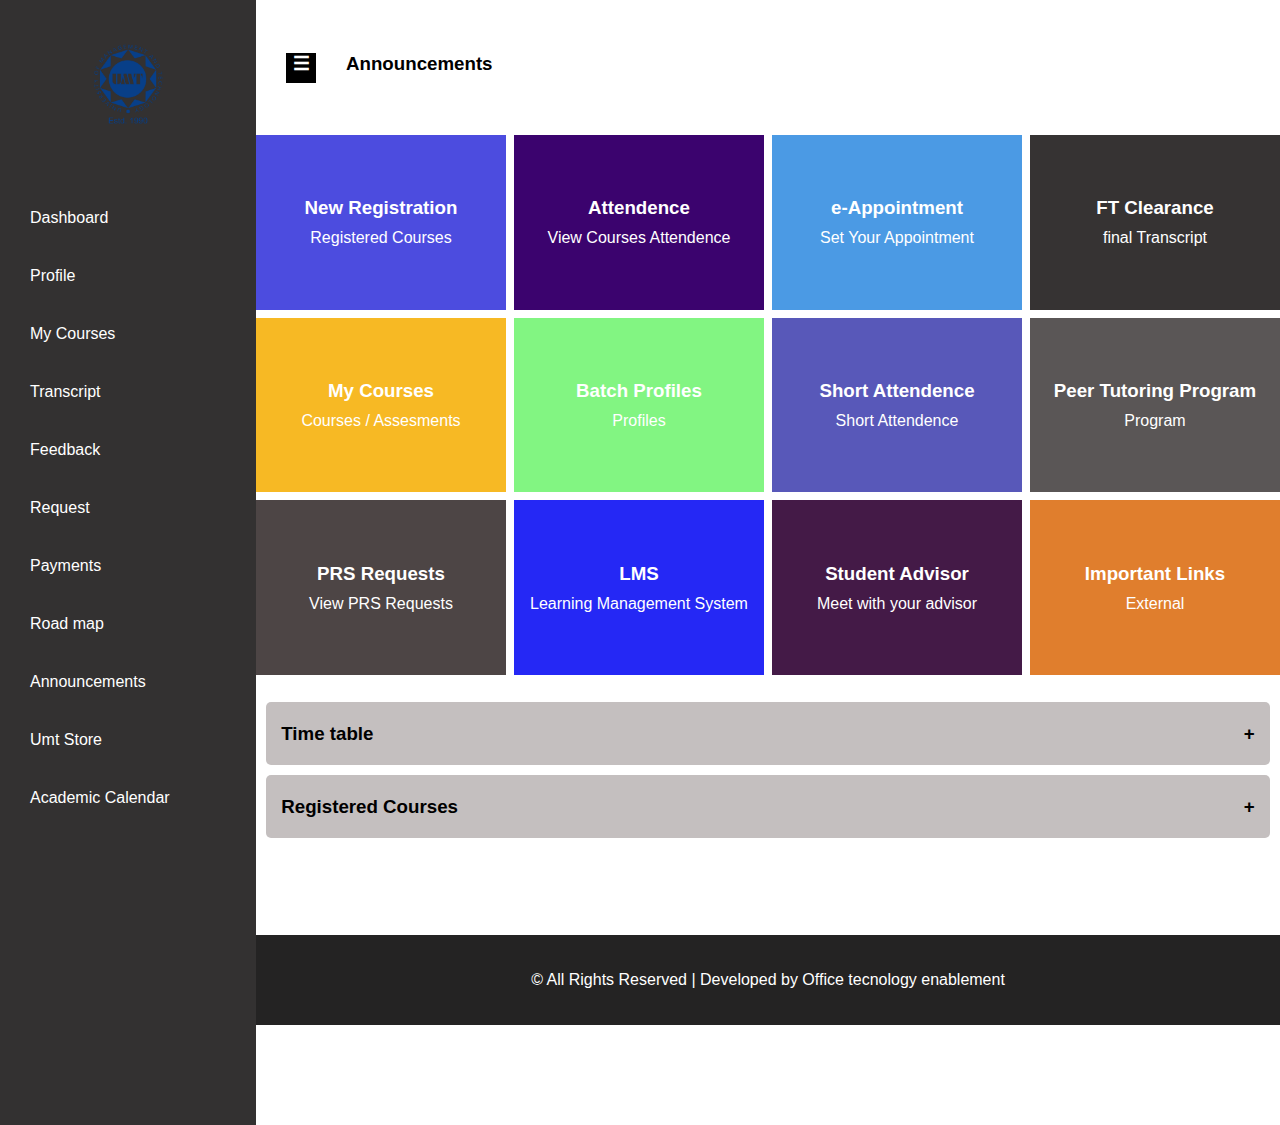
<file: index.html>
<!DOCTYPE html>
<html lang="en">
<head>
    <meta charset="UTF-8">
    <meta name="viewport" content="width=device-width, initial-scale=1.0">
    <title>Document</title>
    <link rel="stylesheet" href="/style1.css">
</head>
<body>

    
    <div class="sidebar">

            <div class="logo">
                <img src="/UMT_Logo.png" alt="logo" id="logoimage">
            </div>
                <div class="links">
                    <a href="">Dashboard</a>
                    <a href="">Profile</a>
                    <a href="">My Courses</a>
                    <a href="">Transcript</a>
                    <a href="">Feedback</a>
                    <a href="">Request</a>
                    <a href="">Payments</a>
                    <a href="">Road map</a>
                    <a href="">Announcements</a>
                    <a href="">Umt Store</a>
                    <a href="">Academic Calendar</a>
                </div>
    </div>
                    <div class="mainbody">

                        <div class="head">

                            <div class="headdata">

                                <h3 id="hem">☰</h3>
                                <h3 id="Announcements">Announcements</h3>
                            </div>
                        </div>

                        <div class="cardsection">

                            <div class="cards" id="card01">
                                <h3>New Registration</h3>
                                <p>Registered Courses</p>
                            </div>
                            <div class="cards" id="card001">

                                <h3>Attendence</h3>
                                <p>View Courses Attendence</p>

                            </div>
                            <div class="cards" id="card1">

                                <h3>e-Appointment</h3>
                                <p>Set Your Appointment</p>
                            </div>
                            <div class="cards" id="card2">

                                <h3>FT Clearance</h3>
                                <p>final Transcript</p>
                            </div>
                            <div class="cards" id="card3">

                                <h3>My Courses</h3>
                                <p>Courses / Assesments</p>
                            </div>
                            <div class="cards" id="card4">

                                <h3>Batch Profiles</h3>
                                <p>Profiles</p>
                            </div>
                            <div class="cards" id="card5">

                                <h3>Short Attendence</h3>
                                <p>Short Attendence</p>
                            </div>
                            <div class="cards" id="card6">

                                <h3>Peer Tutoring Program</h3>
                                <p>Program</p>
                            </div>
                            <div class="cards" id="card7">

                                <h3>PRS Requests</h3>
                                <p>View PRS Requests</p>
                            </div>
                            <div class="cards" id="card8">

                                <h3>LMS</h3>
                                <p>Learning Management System</p>
                            </div>
                            <div class="cards" id="card9">

                                <h3>Student Advisor</h3>
                                <p>Meet with your advisor</p>
                            </div>
                            <div class="cards" id="card10">
                                <h3>Important Links</h3>
                                <p>External</p>
                            </div>
                        </div>

                                <div class="bottom">
                                    <div class="timetable"><h3>Time table</h3> <h3>+</h3></div>
                                    <div class="timetable"><h3>Registered Courses</h3> <h3>+</h3></div>
                                </div>


                                <div class="footer">

                                    <p>&copy; All Rights Reserved | Developed by Office tecnology enablement</p>
                                 </div>
                    </div>

                    

                    
    
</body>
</html>
</file>
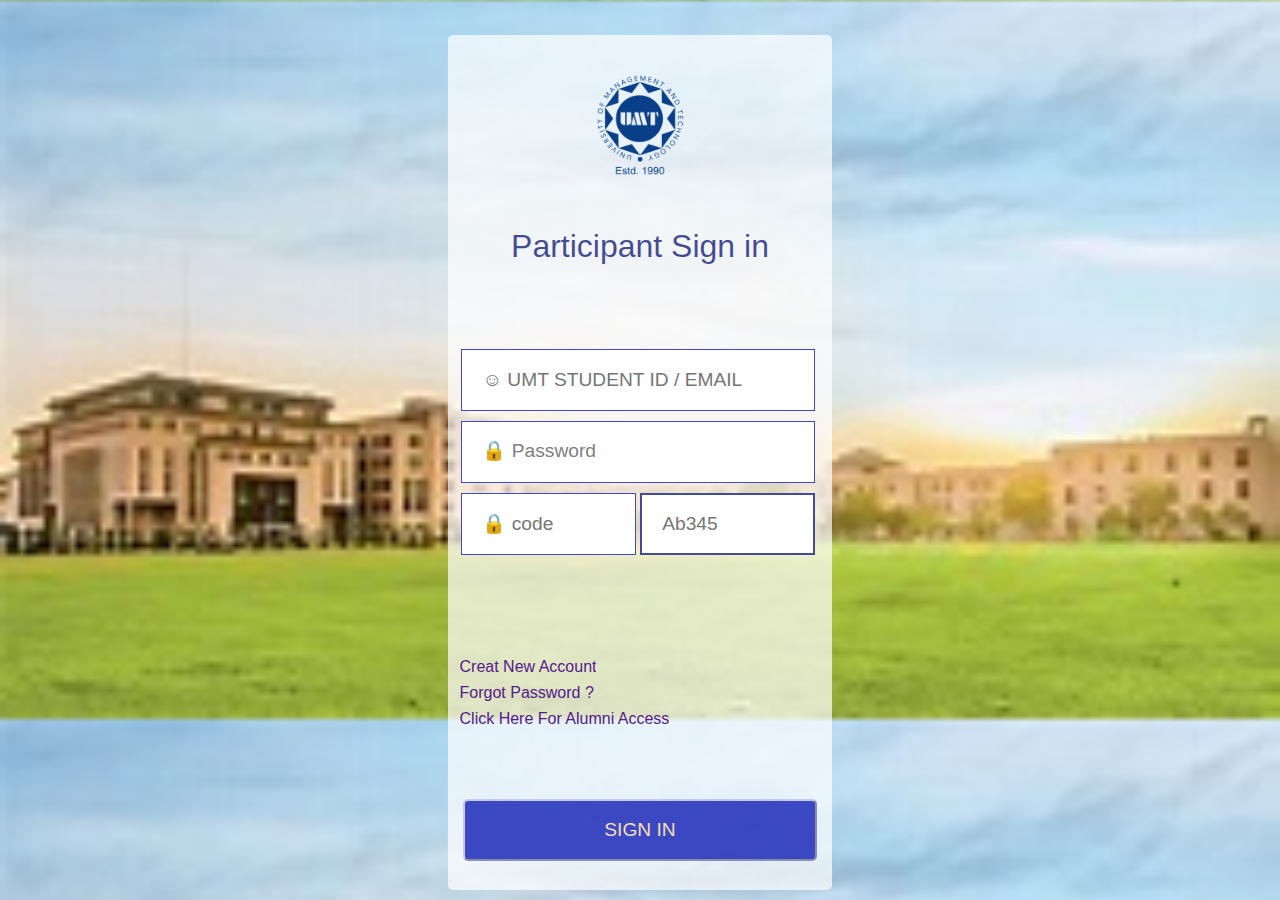
<file: index2.html>
<!DOCTYPE html>
<html lang="en">
<head>
    <meta charset="UTF-8">
    <meta name="viewport" content="width=\, initial-scale=1.0">
    <title>online.umt.edu.pk</title>

    <link rel="stylesheet" href="/style.css">
</head>
<body>


 <div class="wholepage">

    <div class="mainbox">

        <div class="logo">

            <img src="/UMT_Logo.png" alt="logopic" id="logoimage">

        </div>

            <div class="heading">
                <h1>Participant Sign in</h1>
            </div>

                <div class="inputsection">

                    <form action="/action">
                        <label for="useranme"></label>
                        <input type="text" name="username" id="username" placeholder= "☺ UMT STUDENT ID / EMAIL">
                        <label for="password"></label>
                        <input type="password" name="password" id="password" placeholder=	"&#128274; Password">

                        <label for="captch"></label>
                        <input type="text" name="captcha" id="captch" placeholder="&#128274; code">
                        <input type="text" id="verifycaptcha" placeholder="Ab345">
                    

                </div>
      
                    <div class="links">
                        <a href="">Creat New Account</a>
                        <a href="">Forgot Password ?</a>
                        <a href="">Click Here For Alumni Access</a>
                    </div>

                        <div class="button">
                           
                            <button>SIGN IN</button>
                            </form>
                        </div>
    </div>

</div>
<!-- <div style="height: 700px;"></div> -->
    
</body>
</html>
</file>
<file: style1.css>
*{
    box-sizing: border-box;
    margin: 0px;
    padding: 0px;
}

html,body{

    width:100%;
    height: 100%;
    display: flex;
}


.sidebar{

    width: 20%;
    height: 125%;
    background-color: rgb(51, 49, 49);
    
}


.mainbody{
    width: 80%;
    height: 100%;
    background-color: white;
  

}

.logo{
    width: 100%;
    height: 15%;
    /* background-color: blue; */
    display: flex;
    justify-content: center;
    align-items: center;

}

#logoimage{

    width: 80px;
    height: 80px;
}

.links{
    display: flex;
    flex-direction: column;
    justify-content: flex-start;
    padding: 0px 30px;
    font-weight: 300;
    font-family: 'Franklin Gothic Medium', 'Arial Narrow', Arial, sans-serif;
  
}

.links a{

    text-decoration: none;
    color: white;
    margin-top: 40px;
}


.head{

    width: 100%;
    height: 15%;
    display: flex;
    align-items: center;
    /* background-color: chartreuse; */
    font-family: 'Franklin Gothic Medium', 'Arial Narrow', Arial, sans-serif;
}

#hem{
    cursor: pointer;
    color: white;
    background-color: black;
    width: 30px;
    height: 30px;
    text-align: center;
}

.headdata{
    display: flex;
    padding: 0px 30px ;
    cursor: pointer;

}

#Announcements{
    padding: 0px 30px;
}

.cardsection{

    width: 100%;
    height: 60%;
    /* background-color: blue; */
    display: grid;
    grid-template-columns: repeat(4,1fr);
    grid-template-rows: repeat(3,1fr);
    column-gap: 8px;
    row-gap: 8px;
    min-width: 70px;
    font-family: 'Franklin Gothic Medium', 'Arial Narrow', Arial, sans-serif;
    font-weight: 300;
    color: white;
   


}

.cards{

    /* background-color: cadetblue; */
    display: flex;
    flex-direction: column;
    justify-content: center;
    align-items: center;
}

.cards p{

    margin-top: 10px;
}

#card01{
    background-color: rgb(76, 76, 223);
}

#card001{
    background-color: rgb(59, 3, 110);
}

#card1{
    background-color: rgb(75, 154, 228);
}

#card2{
    background-color: rgb(54, 51, 51);
}

#card3{
    background-color: #f7b924;
}

#card4{
    background-color: rgb(130, 245, 130);
}

#card5{
    background-color: rgb(88, 88, 185);
}

#card6{
    background-color: rgb(90, 86, 86);
}

#card7{
    background-color: rgb(77, 69, 69);
}

#card8{
    background-color: rgb(37, 40, 245);
}

#card9{
    background-color: rgb(68, 26, 71);
}

#card10{
    background-color: rgb(224, 126, 45);
}



@media( max-width:1000px){

    .sidebar{
        height: 160%;
    }

    .cardsection{

    height: 100%;
        display: grid;
        grid-template-columns: repeat(2,1fr);
        grid-template-rows: repeat(6,1fr);
        column-gap: 8px;
        row-gap: 8px;
       /* background-color: red; */
    
    
    }
    .cards{

    
        background-color: cadetblue;
        display: flex;
        flex-direction: column;
        justify-content: center;
        align-items: flex-start;
        padding-left: 30px;
    }

}

@media(max-width:768px){

    .cardsection{
        /* background-color: pink; */
        height: 150%;
        display: grid;
        grid-template-columns: repeat(1,1fr);
        grid-template-rows: repeat(12,1fr);
        column-gap: 8px;
        row-gap: 8px;
    }

    .cards{

    
        background-color: cadetblue;
        display: flex;
        flex-direction: column;
        justify-content: center;
        align-items: flex-start;
        padding-left: 30px;
    }

   

    .sidebar{
        
        display: none;
    }

    .mainbody{
        width: 100%;
    }

    .footer{
        font-size: 0.8rem;
    }




}





.bottom{

    display: flex;
    flex-direction: column;
    justify-content: center;
    align-items: center;
    width: 100%;
    height: 20%;
    /* background-color: rebeccapurple; */
    font-family: 'Franklin Gothic Medium', 'Arial Narrow', Arial, sans-serif;

}


.timetable{

    height: 35%;
    width: 98%;
    background-color: rgb(196, 191, 191);
    margin-top: 10px;
    display: flex;
    justify-content: space-between;
    align-items: center;
    padding: 0 15px;
    border-radius: 5px;
}

.footer{

    width: 100%;
    height: 10%;
    display: flex;
    justify-content: center;
    align-items: center;
    font-family: 'Franklin Gothic Medium', 'Arial Narrow', Arial, sans-serif;
    background-color: rgb(36, 35, 35);
    margin-top: 80px;
    color: white;

}
</file>
<file: style.css>
*{

    margin: 0px;
    padding: 0px;
    box-sizing: border-box;
}

html,body{

    width: 100%;
    height: 100%;
    
}

html::-webkit-scrollbar{

    width: 0.9rem;
}

html::-webkit-scrollbar-track{

    background:palegreen;
}
html::-webkit-scrollbar-thumb{

    background:black;
}


.wholepage{

    width:100%;
    height: 100%;
    display: flex;
    justify-content: center;
    align-items: center;
    background-image: url("/th.jpg");
    background-size: contain;

}

.mainbox{

    width: 30%;
    height: 95%;
    background-color: #ffffffb3;
    display: flex;
    flex-direction: column;
    justify-content: center;
    align-items: center;
    margin-top: 25px;
    border-radius: 5px;
    min-width: 120px;

}


.logo{

    width: 100%;
    height: 20%;
    display: flex;
    justify-content: center;
    align-items: center;
    margin-top: 10px;
    /* background-color: red; */

}


#logoimage{

    width: 100px;
    height: 100px;
}

.heading{

    width: 100%;
    height: 10%;
    /* background-color: yellow; */
    display: flex;
    justify-content: center;
    align-items: center;
    min-width: 120px;
   overflow: hidden;

}

.heading h1{

    color: #131b78c9;

    font-size: 2em;
  
    font-weight: 300;
    font-family: 'Franklin Gothic Medium', 'Arial Narrow', Arial, sans-serif;
}


.inputsection{

    width: 100%;
    height: 40%;
    /* background-color: brown; */
    display: flex;
    flex-direction: column;
    justify-content: center;
    align-items: center;
 

}

.inputsection form{
    width: 100%;
    
    display: inline-block;
    margin-left: 7%;
   
   
}

input{
    height: 62px;
    width:92%;
    margin-top: 10px;
    padding-left: 20px;
    border: 1.2px solid #0d1bb3c9;
  
 
}

#verifycaptcha{
    border: 2px solid #131b78c9;
}

input:focus {
    outline: none;

}


#captch,#verifycaptcha{

    width: 45.5%;
   

}



#password::placeholder,#captch,#verifycaptcha,#username{
    font-weight: 500;
    font-size: 1.2rem;
    color: grey;
}

#username:hover,#password:hover,#captch:hover{
    border: 0px;
}




.links{

    width: 100%;
    height: 20%;
    /* background-color: orange; */
    display: flex;
    justify-content: center;
    align-items: start;
    flex-direction: column;
}

.links a{

    text-decoration: none;
    margin-top: 8px;
    margin-left: 3%;
    font-family: 'Franklin Gothic Medium', 'Arial Narrow', Arial, sans-serif;
    overflow: hidden;
}

.links a:hover{

color: rgb(236, 167, 37);
}



.button{
    width: 100%;
    height: 15%;
    /* background-color: yellow; */
    display: flex;
    justify-content: center;
    align-items: center;

}

.button button{

    height: 62px;
    width: 92%;
    cursor: pointer;
    font-family: 'Franklin Gothic Medium', 'Arial Narrow', Arial, sans-serif;
    font-weight: 300;
    font-size: 1.2rem;
    background-color: #0d1bb3c9;
    color: wheat;
    border-radius: 5px;
    border-color: #ffffffb3;

    

}

.button form{
    width: 100%;
    display: flex;
    justify-content: center;
    align-items: center;
}


button:hover
{
    background-color:  rgb(236, 167, 37);
    color: white;
}

@media(max-width:900px){

    .wholepage{
        background-repeat: no-repeat;
        background-size: cover;
    }
    .mainbox{
        width: 90%;

    }
}
</file>
